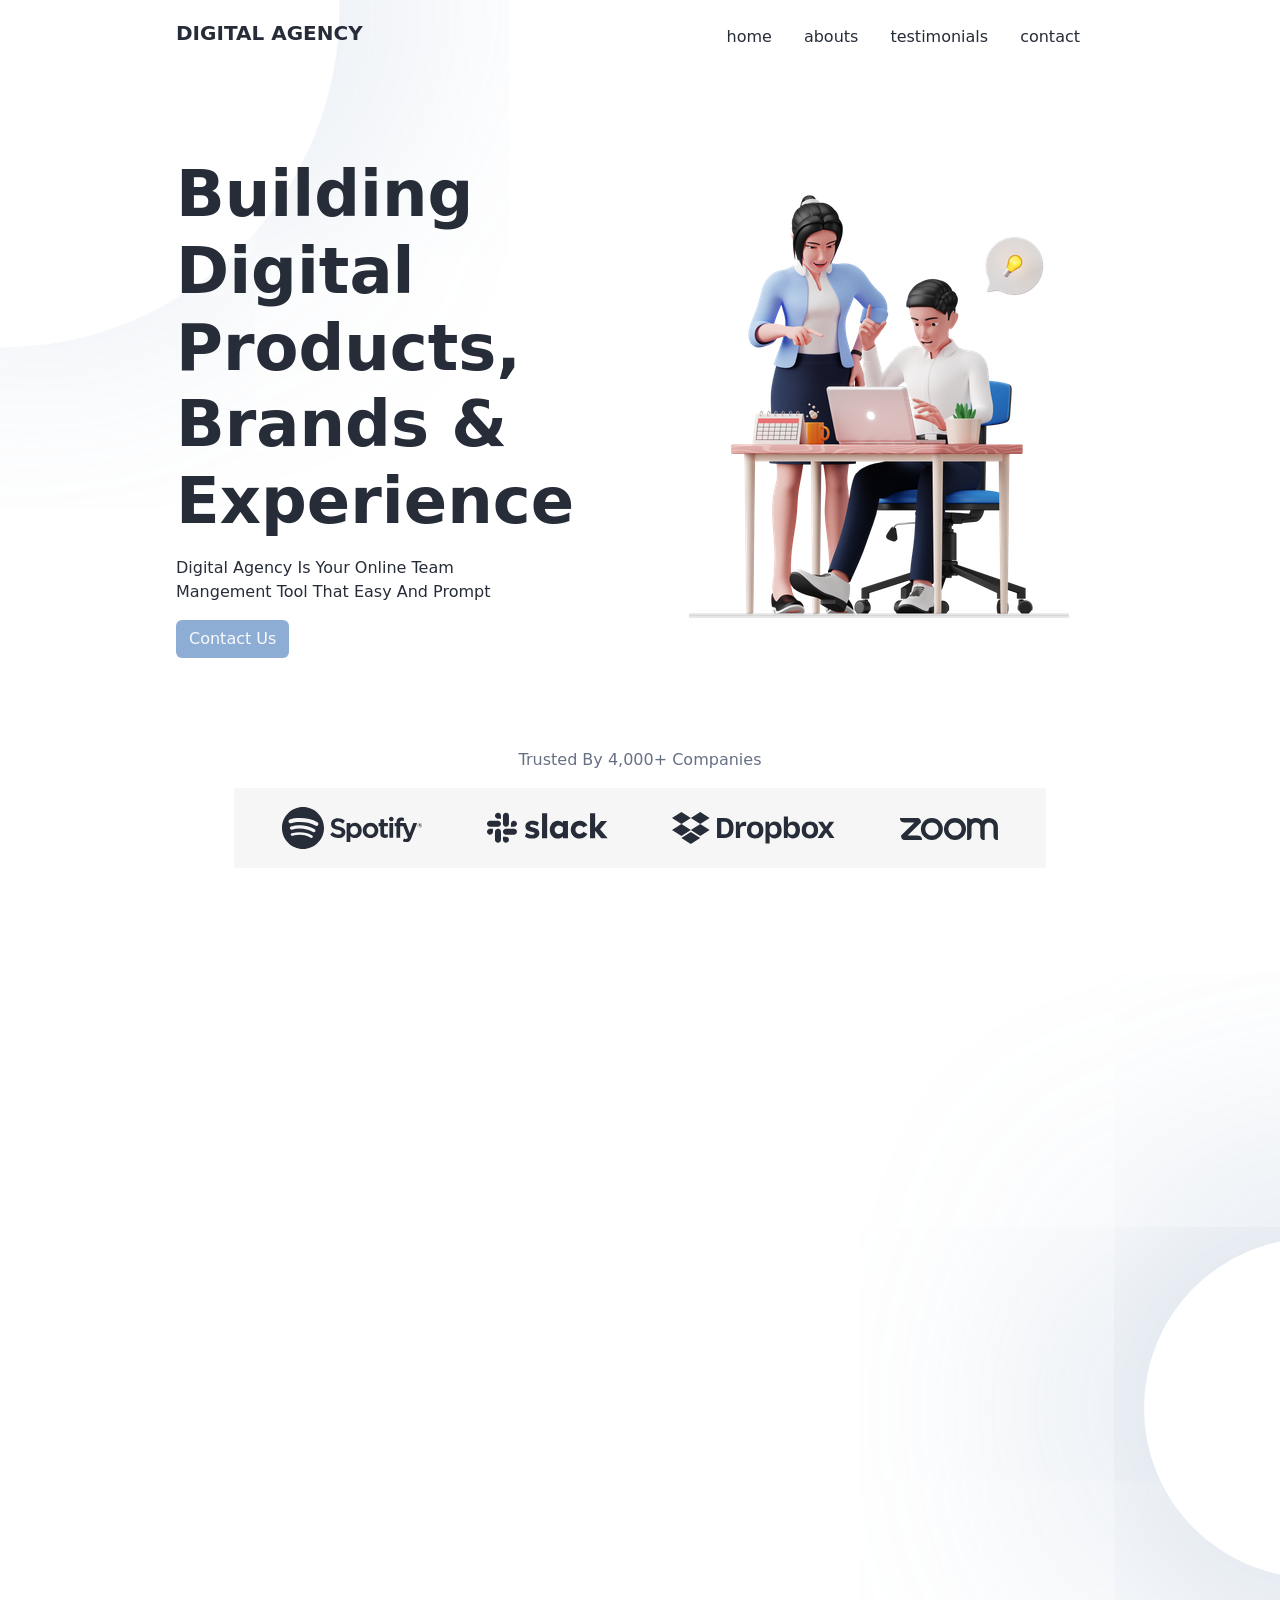
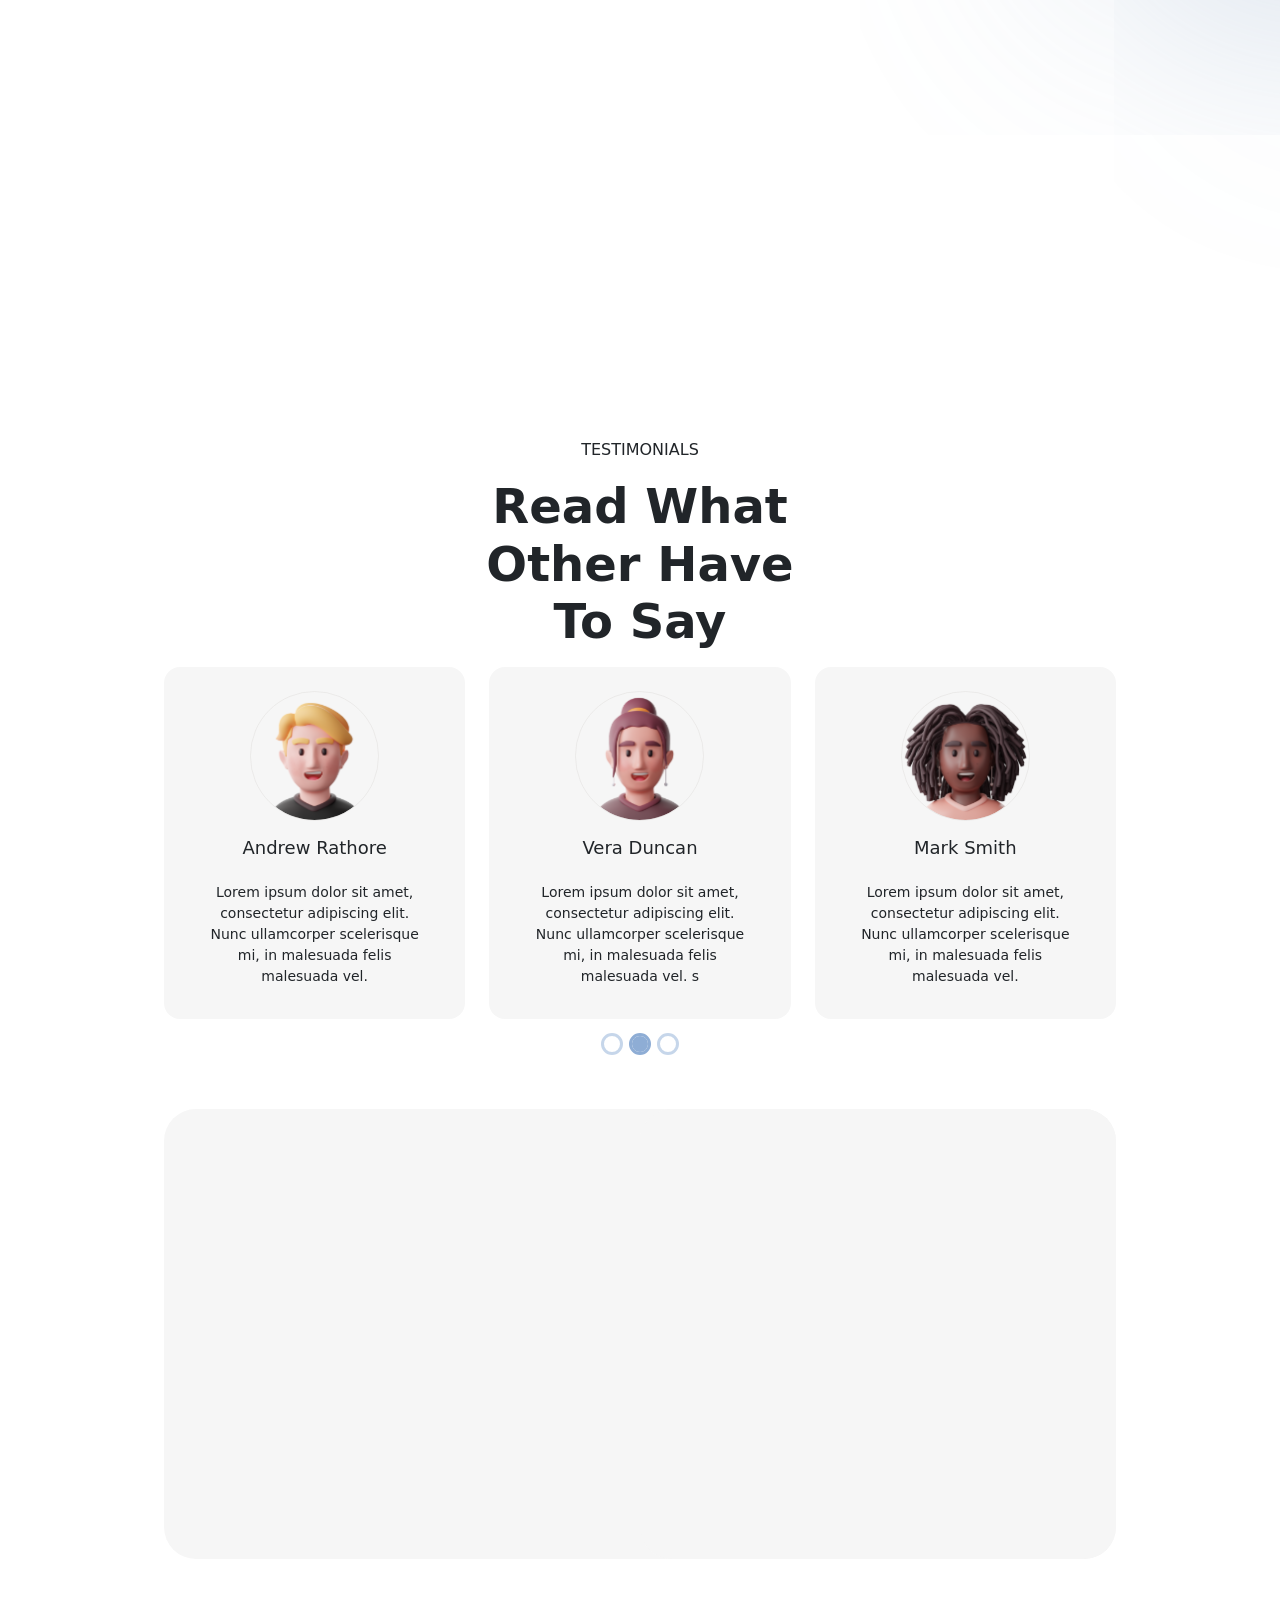
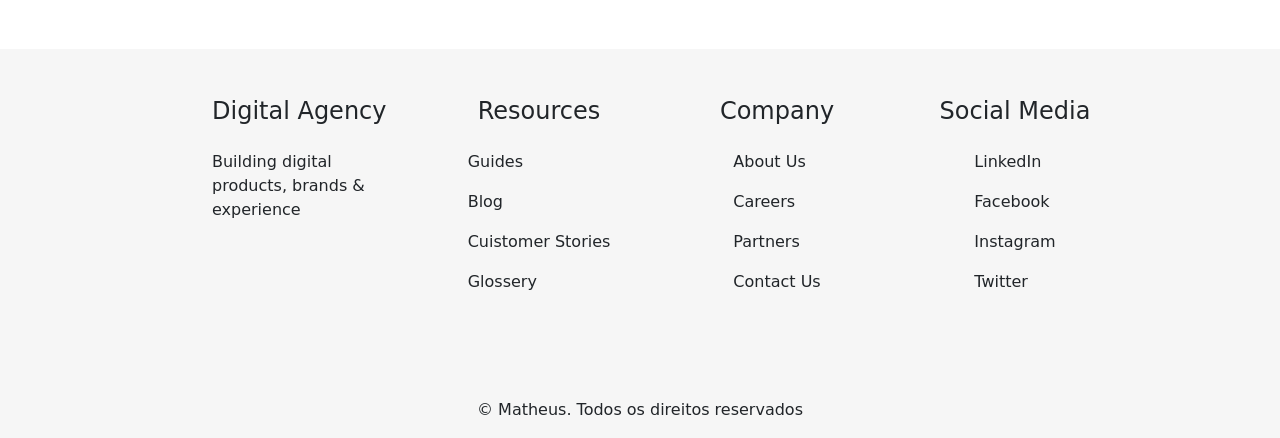
<file: index.html>
<!DOCTYPE html>
<html lang="en">
    <head>
        <meta charset="UTF-8">
        <meta name="viewport" content="width=device-width, initial-scale=1.0">
        <link rel="stylesheet" href="./assets/css/bootstrap.min.css">
        <link rel="stylesheet" href="./assets/css/style.css">
        <link rel="stylesheet" href="https://cdn.jsdelivr.net/npm/aos@2.3.4/dist/aos.css" />
    <script src="https://cdn.jsdelivr.net/npm/aos@2.3.4/dist/aos.js"></script>
        <title>Document</title>
    </head>
    <body>
        <header>
        <div class="position-relative">
            <div class="position-absolute top-50 start-0 translate-middle shad "></div>
        </div>
            <div class="container-fluid mainPadding mt-2 ">
                <nav class="navbar navbar-expand-lg ">
                    <div
                        class="container-fluid d-flex justify-content-between ">
                        <h2 class="navbar-brand mainColor">DIGITAL AGENCY</h2>
                        <button class="navbar-toggler border border-0"
                            type="button"
                            data-bs-toggle="collapse"
                            data-bs-target="#navbarNav"
                            aria-controls="navbarNav"
                            aria-expanded="false"
                            aria-label="Toggle navigation">
                            <span class="navbar-toggler-icon"></span>
                        </button>
                        <div class="collapse navbar-collapse " id="navbarNav">
                            <ul class="navbar-nav m-0">
                                <li class="nav-item pe-3">
                                    <a class="nav-link mainColor "
                                        href="#">home</a>
                                </li>
                                <li class="nav-item pe-3">
                                    <a class="nav-link mainColor"
                                        href="#">abouts</a>
                                </li>
                                <li class="nav-item pe-3">
                                    <a class="nav-link mainColor"
                                        href="#">testimonials</a>
                                </li>
                                <li class="nav-item pe-3">
                                    <a class="nav-link mainColor"
                                        href="#">contact</a>
                                </li>
                            </ul>
                        </div>
                    </div>
                </nav>
            </div>
            <div class="hero d-flex align-items-center mainPadding ">
                <div class="container-fluid space">
                    <div class="row">
                        <div data-aos="fade-up" data-aos-duration="1000"
                            class="col-12 col-lg-6 d-flex flex-column justify-content-center align-items-center align-items-lg-start text-center text-lg-start">
                                <h1 class="mb-3 mainColor ">Building
                                Digital Products, Brands & Experience</h1>
                            <p class="mb-3 w-75 mainColor">Digital Agency Is
                                Your Online Team Mangement Tool That Easy And
                                Prompt</p>
                            <button class="btn colorr text-light">Contact Us</button>
                        </div>
                        <div data-aos="flip-left" data-aos-easing="ease-out-cubic" data-aos-duration="2000"
                            class="col-12 col-lg-6 d-flex justify-content-center justify-content-lg-end align-items-center ">
                            <img class="img-fluid"
                                src="./assets/img/business-people-discussing-business-idea.svg" alt="photo">
                        </div>
                    </div>
                </div>
            </div>
        </header>
        <main>
            <section class="container space mainPadding">
                <p class="colo text-center">Trusted By 4,000+ Companies</p>
                <div class="card">
                    <div class="card-body d-flex justify-content-around logos">
                        <img class="vector" src="./assets/img/Vector.svg" alt="logo">
                        <img class="vector" src="./assets/img/Company logo.svg" alt="logo">
                        <img class="vector" src="./assets/img/Company logo (1).svg" alt="logo">
                        <img class=" vector" src="./assets/img/Company logo (2).svg " alt="logo">
                    </div>
                </div>
            </section>
            <section>
                <div class=" d-flex align-items-center mainPadding ">
                    <div class="container-fluid space ">
                        <div class="row d-flex flex-lg-row-reverse">
                            <div data-aos="fade-up" data-aos-duration="1000"
                                class="col-12 col-lg-6  d-flex flex-column justify-content-center align-items-center align-items-lg-start text-center text-lg-start">
                                <h2 class="mb-3 mainColor text-wrap ">Branding &
                                    Design system</h2>
                                <p class="mb-3 w-75 mainColor ">Commonly used in
                                    the graphic, print & publishing industris
                                    for previewing visual layout and mockups</p>
                                <img class="img-fluid mt-3 rotate-90"
                                    src="./assets/img/Arrow 1.svg" alt="Arrow">
                            </div>
                            <div data-aos="flip-left" data-aos-easing="ease-out-cubic" data-aos-duration="2000"
                                class="col-12 col-lg-6 d-flex justify-content-lg-start justify-content-center align-items-center ">
                                <img class="img-fluid"
                                    src="./assets/img/designer-team-working-on-creative-design.svg" alt="photo">
                            </div>
                        </div>
                    </div>
                </div>
            </section>
            <div class="position-relative">
                <div class="position-absolute top-50 end-0 shad2 "></div>
            </div>
            <section>
                <div class=" d-flex align-items-center mainPadding ">
                    <div class="container-fluid space">
                        <div class="row">
                            <div  data-aos="fade-up" data-aos-duration="1000"
                                class="col-12 col-lg-6 d-flex flex-column justify-content-center align-items-center align-items-lg-start text-center text-lg-start">
                                <h2 class="mb-3 mainColor ">Custome & Plugin
                                    Development</h2>
                                <p class="mb-3 w-75 mainColor">Commonly used in
                                    the graphic, print & publishing industris
                                    for previewing visual layout and mockups</p>
                                <img class="img-fluid mt-3 rotate-90"
                                    src="./assets/img/Arrow 1.svg" alt="Arrow" >
                            </div>
                            <div data-aos="flip-left" data-aos-easing="ease-out-cubic" data-aos-duration="2000"
                                class="col-12 col-lg-6 d-flex justify-content-center justify-content-lg-end align-items-center ">
                                <img class="img-fluid"
                                    src="./assets/img/businessman-analyzing-data.svg" alt="photo">
                            </div>
                        </div>
                    </div>
                </div>
            </section>
            <section class="container-fluid mainPadding space">
                <div class="d-flex flex-column justify-content-center align-items-center">
                    <p class="text-center">TESTIMONIALS</p>
                    <h2 class="wid text-center mb-3 pe-lg-5 ps-lg-5">Read What Other Have To Say</h2>
                </div>
                <div id="carouselExampleIndicators" class="carousel slide ">
                    <div class="carousel-indicators mb-4">
                        <button type="button"
                        data-bs-target="#carouselExampleIndicators"
                        class=" d-sm-none d-block"
                        data-bs-slide-to="4" aria-label="Slide 5" ></button>
                        <button type="button"
                            data-bs-target="#carouselExampleIndicators"
                            class=""
                            data-bs-slide-to="0" aria-current="true" 
                            aria-label="Slide 1"></button>
                        <button type="button"
                            data-bs-target="#carouselExampleIndicators"
                            class="active"
                            data-bs-slide-to="1" aria-label="Slide 2"></button>
                        <button type="button"
                            data-bs-target="#carouselExampleIndicators"
                            class=""
                            data-bs-slide-to="2" aria-label="Slide 3"></button>
                        <button type="button"
                            data-bs-target="#carouselExampleIndicators"
                            class="d-lg-none d-block"
                            data-bs-slide-to="3" aria-label="Slide 4"></button>
                </div>
                <div class="carousel-inner ">
                    <div class="carousel-item ">
                        <div class="row ">
                            <div class="col-12 col-md-6 col-lg-4 d-flex justify-content-center align-items-center">
                                <div class="card logos d-flex flex-column justify-content-center align-items-center pt-4">
                                    <img src="./assets/img/western-man-3.svg" alt="photo" class="card-img-top">
                                    <div class="card-body">
                                        <h5 class="card-title text-center mb-4">Andrew Rathore2</h5>
                                        <p class="card-text text-center mb-3 ps-4 pe-4">Lorem ipsum dolor sit amet, consectetur adipiscing elit. Nunc ullamcorper scelerisque mi, in malesuada felis malesuada vel.</p>
                                    </div>
                                </div>
                            </div>
                            <div class="col-12 col-md-6 col-lg-4 d-none d-md-block ">
                                <div class="flex d-flex justify-content-center align-items-center">
                                    <div class="card logos d-flex flex-column justify-content-center align-items-center pt-4"  >
                                        <img src="./assets/img/western-man- 1.svg" alt="photo"  class="card-img-top img-fluid">
                                        <div class="card-body">
                                            <h5 class="card-title text-center mb-4">Andrew Rathore</h5>
                                            <p class="card-text text-center mb-3 ps-4 pe-4 ">Lorem ipsum dolor sit amet, consectetur adipiscing elit. Nunc ullamcorper scelerisque mi, in malesuada felis malesuada vel. </p>
                                        </div>
                                    </div>
                                </div>
                            </div>
                            <div
                                class="col-12 col-md-6 col-lg-4 d-none d-lg-block ">
                                <div
                                    class="flex d-flex justify-content-center align-items-center">
                                    <div class="card logos d-flex flex-column justify-content-center align-items-center pt-4">
                                        <img
                                            src="./assets/img/western-man- 2.svg"  alt="photo"
                                            class="card-img-top img-fluid">
                                        <div class="card-body text-center">
                                            <h5 class="card-title mb-4">Vera Duncan</h5>
                                            <p class="card-text text-center mb-3 ps-4 pe-4">Lorem ipsum dolor sit amet, consectetur adipiscing elit. Nunc ullamcorper scelerisque mi, in malesuada felis malesuada vel. </p>
                                        </div>
                                    </div>
                                </div>
                            </div>
                        </div>
                    </div>
                    <div class="carousel-item active">
                        <div class="row">
                            <div class="col-12 col-md-6 col-lg-4 d-flex justify-content-center align-items-center ">
                                <div class="card rounded-4 logos d-flex flex-column justify-content-center align-items-center pt-4">
                                    <img src="./assets/img/western-man- 1.svg" alt="photo" class="card-img-top" >
                                    <div class="card-body">
                                        <h5 class="card-title text-center mb-4">Andrew Rathore</h5>
                                        <p class="card-text text-center mb-3 ps-4 pe-4">Lorem ipsum dolor sit amet, consectetur adipiscing elit. Nunc ullamcorper scelerisque mi, in malesuada felis malesuada vel. </p>
                                    </div>
                                </div>
                            </div>
                            <div class="col-12 col-md-6 col-lg-4 d-none d-md-block">
                                <div
                                    class="flex d-flex justify-content-center align-items-center">
                                    <div class="card rounded-4 logos d-flex flex-column justify-content-center align-items-center pt-4" >
                                        <img src="./assets/img/western-man- 2.svg" alt="photo" class="card-img-top img-fluid">
                                        <div class="card-body">
                                            <h5 class="card-title text-center mb-4">Vera Duncan</h5>
                                            <p class="card-text text-center mb-3 ps-4 pe-4">Lorem ipsum dolor sit amet, consectetur adipiscing elit. Nunc ullamcorper scelerisque mi, in malesuada felis malesuada vel. s</p>
                                        </div>
                                    </div>
                                </div>
                            </div>
                            <div
                                class="col-12 col-md-6 col-lg-4 d-none d-lg-block ">
                                <div
                                    class="flex d-flex justify-content-center align-items-center">
                                    <div class="card rounded-4 logos d-flex flex-column justify-content-center align-items-center pt-4">
                                        <img  src="./assets/img/western-man-3.svg" alt="photo"  class="card-img-top img-fluid">
                                        <div class="card-body text-center">
                                            <h5 class="card-title mb-4">Mark Smith</h5>
                                            <p class="card-text text-center mb-3 ps-4 pe-4">Lorem ipsum dolor sit amet, consectetur adipiscing elit. Nunc ullamcorper scelerisque mi, in malesuada felis malesuada vel. </p>
                                        </div>
                                    </div>
                                </div>
                            </div>
                        </div>
                    </div>
                    <div class="carousel-item ">
                        <div class="row">
                            <div class="col-12 col-md-6 col-lg-4 d-none d-md-block">
                                <div
                                    class="flex d-flex justify-content-center align-items-center">
                                    <div class="card rounded-4 logos d-flex flex-column justify-content-center align-items-center pt-4">
                                        <img src="./assets/img/western-man- 2.svg" alt="photo" class="card-img-top img-fluid">
                                        <div class="card-body">
                                            <h5 class="card-title text-center mb-4">Vera Duncan</h5>
                                            <p class="card-text text-center mb-3 ps-4 pe-4">Lorem ipsum dolor sit amet, consectetur adipiscing elit. Nunc ullamcorper scelerisque mi, in malesuada felis malesuada vel. s</p>
                                        </div>
                                    </div>
                                </div>
                            </div>
                            <div
                                class="col-12 col-md-6 col-lg-4 d-none d-lg-block ">
                                <div
                                    class="flex d-flex justify-content-center align-items-center">
                                    <div class="card rounded-4 logos d-flex flex-column justify-content-center align-items-center pt-4">
                                        <img  src="./assets/img/western-man-3.svg" alt="photo"  class="card-img-top img-fluid">
                                        <div class="card-body text-center">
                                            <h5 class="card-title mb-4">Mark Smith</h5>
                                            <p class="card-text text-center mb-3 ps-4 pe-4">Lorem ipsum dolor sit amet, consectetur adipiscing elit. Nunc ullamcorper scelerisque mi, in malesuada felis malesuada vel. </p>
                                        </div>
                                    </div>
                                </div>
                            </div>
                            <div class="col-12 col-md-6 col-lg-4 d-flex justify-content-center align-items-center ">
                                <div class="card rounded-4 logos d-flex flex-column justify-content-center align-items-center pt-4">
                                    <img src="./assets/img/western-man- 1.svg" alt="photo" class="card-img-top">
                                    <div class="card-body">
                                        <h5 class="card-title text-center mb-4">Andrew Rathore2</h5>
                                        <p class="card-text text-center mb-3 ps-4 pe-4">Lorem ipsum dolor sit amet, consectetur adipiscing elit. Nunc ullamcorper scelerisque mi, in malesuada felis malesuada vel. </p>
                                    </div>
                                </div>
                            </div>
                        </div>
                    </div>
                    <div class="carousel-item d-lg-none ">
                        <div class="row">
                            <div
                                class="col-12 col-md-6 col-lg-4 d-flex justify-content-center align-items-center ">
                                <div class="card logos d-flex flex-column justify-content-center align-items-center pt-4">
                                    <img src="./assets/img/western-man- 2.svg" alt="photo"
                                        class="card-img-top">
                                    <div class="card-body">
                                        <h5 class="card-title text-center mb-4">Vera Duncan</h5>
                                        <p class="card-text text-center mb-3 ps-4 pe-4">Lorem ipsum dolor sit amet, consectetur adipiscing elit. Nunc ullamcorper scelerisque mi, in malesuada felis malesuada vel. </p>
                                    </div>
                                </div>
                            </div>
                            <div
                                class="col-12 col-md-6 col-lg-4 d-none d-md-block">
                                <div
                                    class="flex d-flex justify-content-center align-items-center">
                                    <div class="card logos d-flex flex-column justify-content-center align-items-center pt-4">
                                        <img  src="./assets/img/western-man- 1.svg" alt="photo" class="card-img-top img-fluid" >
                                        <div class="card-body">
                                            <h5 class="card-title text-center mb-4">Andrew Rathore2</h5>
                                            <p class="card-text text-center mb-3 ps-4 pe-4">Lorem ipsum dolor sit amet, consectetur adipiscing elit. Nunc ullamcorper scelerisque mi, in malesuada felis malesuada vel.</p>
                                        </div>
                                    </div>
                                </div>
                            </div>
                        </div>
                    </div>
                    <div class="carousel-item d-lg-none">
                        <div class="row">
                            <div
                                class="col-12 col-md-6 col-lg-4 d-flex justify-content-center align-items-center ">
                                <div class="card logos d-flex flex-column justify-content-center align-items-center pt-4">
                                    <img src="./assets/img/western-man- 2.svg" alt="photo" class="card-img-top">
                                    <div class="card-body">
                                        <h5 class="card-title text-center mb-4">Mark Smith2</h5>
                                        <p class="card-text text-center mb-3 ps-4 pe-4">Lorem ipsum dolor sit amet, consectetur adipiscing elit. Nunc ullamcorper scelerisque mi, in malesuada felis malesuada vel. </p>
                                    </div>
                                </div>
                            </div>
                </div>
            </div>
        </div>
            </section>
            <section class="align-items-center mainPadding space med">
                <div class="container-fluid space logos rounded-5 ">
                    <div class="row d-flex flex-lg-row-reverse ">
                        <div class="card col-12 col-lg-6  logos rounded-5 ">
                            <div data-aos="fade-up" data-aos-duration="1000"
                                class="card-body d-flex flex-column justify-content-center align-items-center align-items-lg-start text-center text-lg-start">
                                <h2 class="card-title">Be a part of the next big
                                    thing</h2>
                                <p class="card-text">We work with Brans,
                                    Startups, to SMEs. Colaborate for more
                                    impact and growt</p>
                                <a href="#" class="btn colorr">Contact Us</a>
                            </div>
                        </div>
                        <div data-aos="flip-left" data-aos-easing="ease-out-cubic" data-aos-duration="2000"
                            class="col-12 col-lg-6  d-flex justify-content-start  align-items-center ">
                            <div class="d-none d-lg-block">
                                <img class="img-fluid"
                                    src="./assets/img//customer-support.svg" alt="photo">
                            </div>
                        </div>
                    </div>
                </div>
            </section>
        </main>
        <footer class="logos space mainPadding pt-5 d-flex justify-content-center align-items-center">
            <div class="container">
                <div class="row">
                    <div class="col-12 col-lg-3 col-md-6 ps-5 d-flex flex-column justify-content-center align-items-center justify-content-lg-start align-items-lg-start  ">
                        <h4 class="mb-4">Digital Agency</h4>
                        <p class="s text-center text-lg-start">Building digital products, brands & experience</p>
                    </div>
                    <div class="col-12 col-lg-3 col-md-6 ps-5 d-flex flex-column justify-content-center justify-content-lg-start align-items-center ">
                        <h4 class="mb-4">Resources</h4>
                        <ul class="list-unstyled text-center text-lg-start">
                            <li class="mb-3">Guides</li>
                            <li class="mb-3">Blog</li>
                            <li class="mb-3">Cuistomer Stories</li>
                            <li class="mb-3">Glossery</li>
                        </ul>
                    </div>
                    <div class="col-12 col-lg-3 col-md-6 ps-5 d-flex flex-column justify-content-center justify-content-lg-start align-items-center">
                        <h4 class="mb-4">Company</h4>
                        <ul class="list-unstyled text-center text-lg-start">
                            <li class="mb-3">About Us</li>
                            <li class="mb-3">Careers</li>
                            <li class="mb-3">Partners</li>
                            <li class="mb-3">Contact Us</li>
                        </ul>
                    </div>
                    <div class="col-12 col-lg-3 col-md-6 ps-5 d-flex  flex-column justify-content-center justify-content-lg-start align-items-center">
                        <h4 class="mb-4">Social Media</h4>
                        <ul class="list-unstyled text-center text-lg-start">
                            <li class="mb-3">LinkedIn</li>
                            <li class="mb-3">Facebook</li>
                            <li class="mb-3">Instagram</li>
                            <li class="mb-3">Twitter</li>
                        </ul>
                    </div>
                </div>
                <p class="mt-5 pt-4 text-center">© Matheus. Todos os direitos reservados</p>
            </div>

        </footer>
        <script
            src="https://cdnjs.cloudflare.com/ajax/libs/bootstrap/5.3.8/js/bootstrap.min.js"></script>
            <script>
                AOS.init();
            </script>
    </body>
</html>
</file>
<file: assets/css/style.css>
:root{
    --mainColor:#272D38;
    --colorr:#8EADD5;
    --mainPadding:164px;
    --resPadding:300px;
    --space:90px;
}
main{
    overflow: hidden;
}
.navbar-collapse{
    flex-grow: 0;
}
.mainColor{
    color: var(--mainColor);
}
.space{
    margin-top: var(--space);
}
.build{
    height: calc(100vh - 58px);
}
h1{
    font-size: 64px;
    font-weight: 700;
}
.colo{
    color: rgba(102, 112, 133, 1);
}
.colorr{
    background-color: var(--colorr) !important;
}
.logos{
    background-color: rgba(246, 246, 246, 1);
}
.card{
    border: 0 !important;
}
h2{
    font-size: 48px;
    font-weight: 700;
}
.carousel-indicators{
    bottom: -60px;
}
.card-img-top{
    width: 129px;
}
h5{
    font-size: 18px;
}
.carousel-inner p{
    font-size: 14px
}
.carousel-inner .card {
    width: 345px;
}
.carousel-indicators [data-bs-target]{
    width: 16px;
    height: 16px;
    border-radius: 50%;
    background-color: transparent;
    border: 3px solid var(--colorr);
}
.carousel-indicators .active{
    background-color: var(--colorr);
    border-color: var(--colorr) ;
}
.shad{
    width: 679px;
    height: 679px; 
    z-index: -1;
    border-radius: 100%;
    background: linear-gradient(to right,#7c99bf1f); 
    box-shadow: 0px -90px 306px 60px rgba(120, 149, 187, 0.24);
}
.shad2{
    width: 340px;
    height: 340px; 
    border-radius: 50% 0 0 50%;
    transform: translate(60%,-50%) !important;
    background: linear-gradient(to right,#7c99bf2d);
    box-shadow: -20px 0px 306px 60px rgba(120, 149, 187, 0.3);
}
@media (max-width:1200px) {
    .rotate-90{
        transform: rotate(90deg);
    }
    .vector{
        width:20%;
    }
    .carousel-indicators .active{
        opacity:0.5 ;
    }
    .carousel-indicators .active1{
        opacity: 1;
    }
}
@media (max-width:992px){
    .med{
        padding-left: 30px;
        padding-right: 30px;
    }
    h1{
        font-size: 48px;
    }
    h2{
        font-size: 40px;
    }
    p{
        font-size: 14px;
    }
}
@media (min-width:992px) {
    .mainPadding{
    padding-left: var(--mainPadding) !important;
    padding-right: var(--mainPadding) !important;
    }
    .wid{
        width: 50%;
    }
}
</file>
